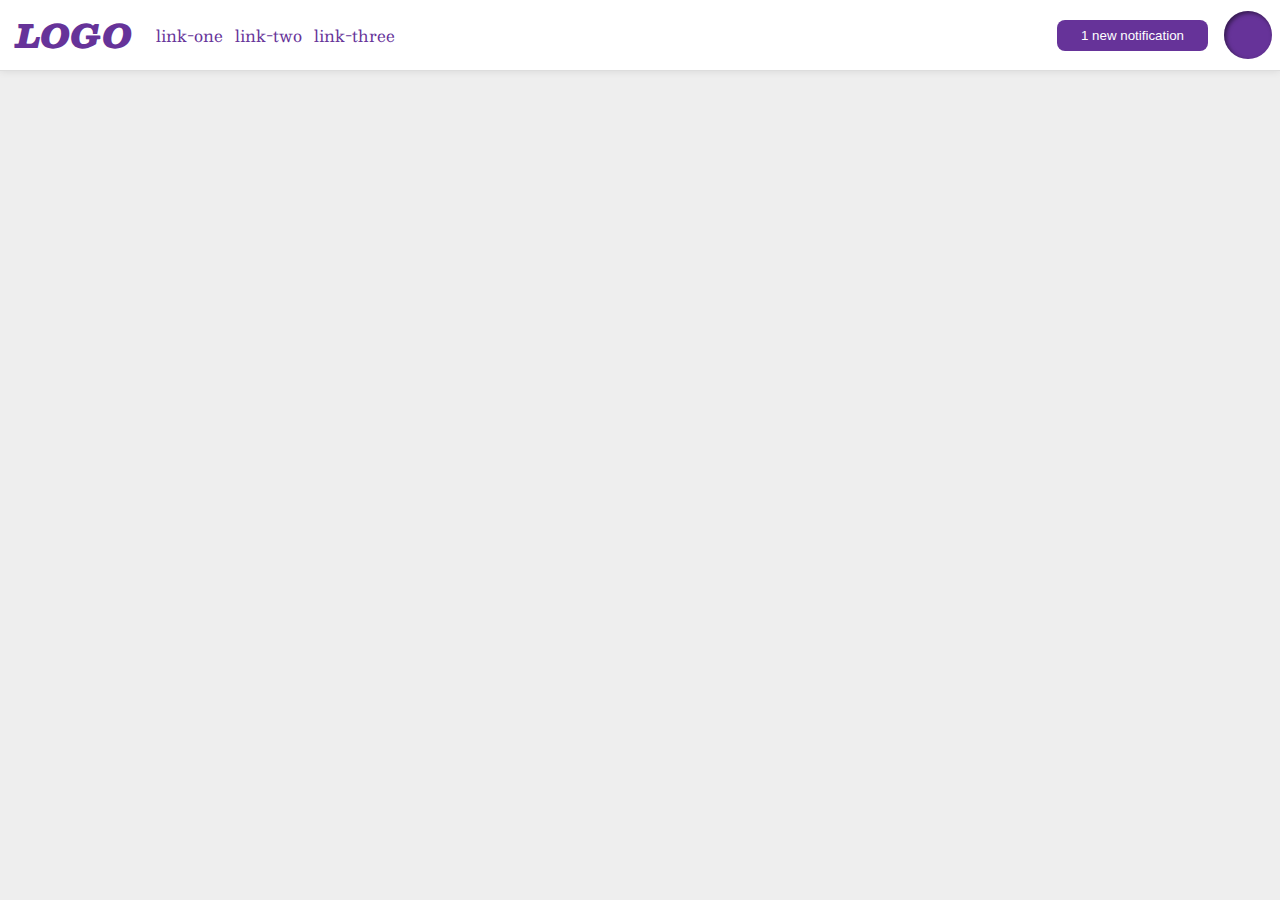
<file: flex/03-flex-header-2/index.html>
<!DOCTYPE html>
<html lang="en">
  <head>
    <meta charset="UTF-8">
    <meta http-equiv="X-UA-Compatible" content="IE=edge">
    <meta name="viewport" content="width=device-width, initial-scale=1.0">
    <title>Flex Header 2</title>
    <link rel="stylesheet" href="style.css">
  </head>
  <body>
    <div class="header">

      <div class="left">
          <div class="logo">
            LOGO
          </div>
          <ul class="links">
            <li><a href="https://google.com">link-one</a></li>
            <li><a href="https://google.com">link-two</a></li>
            <li><a href="https://google.com">link-three</a></li>
          </ul>
      </div>

      <div class="right">
        <button class="notifications">
        1 new notification
        </button>
        <div class="profile-image"></div>
      </div>


    </div>
  </body>
</html>
</file>
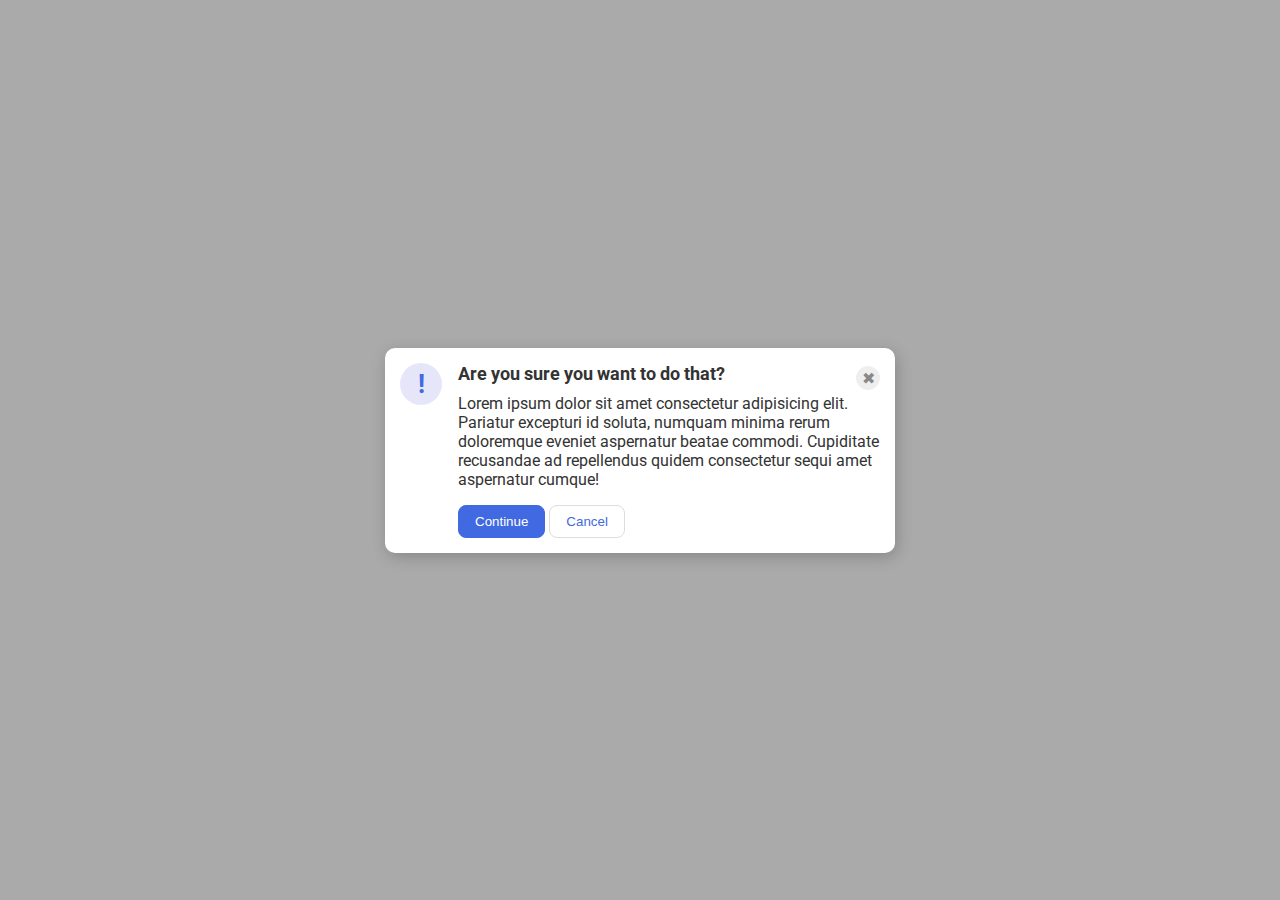
<file: flex/05-flex-modal/index.html>
<!DOCTYPE html>
<html lang="en">
  <head>
    <meta charset="UTF-8">
    <meta http-equiv="X-UA-Compatible" content="IE=edge">
    <meta name="viewport" content="width=device-width, initial-scale=1.0">
    <link rel="stylesheet" href="style.css">
    <title>Modal</title>
  </head>
  <body>
    <div class="modal">
      <div class="icon">!</div>
      <div>
        <div class="top">
          <div class="header">Are you sure you want to do that?</div>
          <button class="close-button">✖</button>
        </div>
        <div class="main">
          <div class="text">Lorem ipsum dolor sit amet consectetur adipisicing elit. Pariatur excepturi id soluta, numquam minima rerum doloremque eveniet aspernatur beatae commodi. Cupiditate recusandae ad repellendus quidem consectetur sequi amet aspernatur cumque!</div>
          <div>
            <button class="continue">Continue</button>
            <button class="cancel">Cancel</button>
          </div>
        </div>        
      </div>
    </div>
  </body>
</html>
</file>
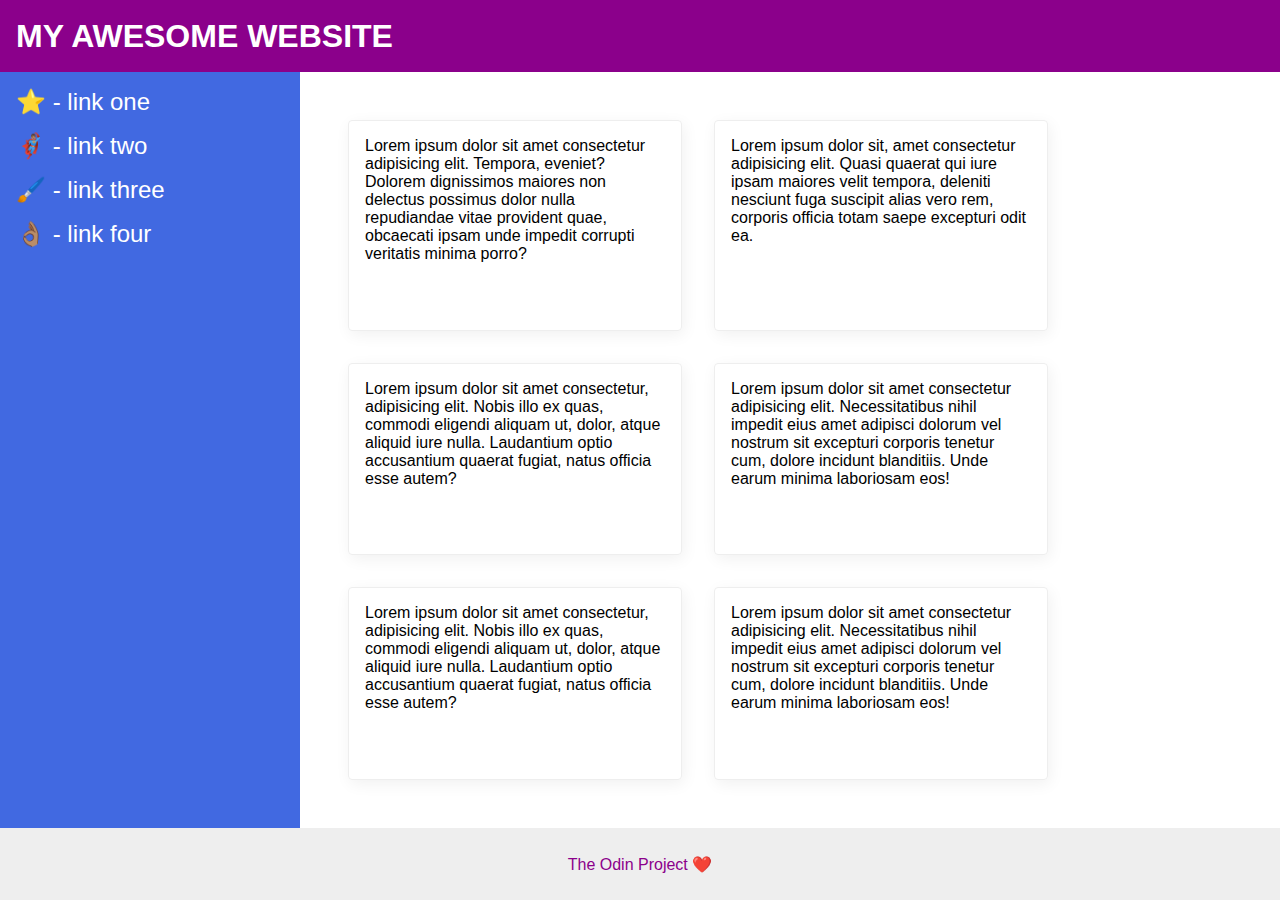
<file: flex/07-flex-layout-2/index.html>
<!DOCTYPE html>
<html lang="en">
  <head>
    <meta charset="UTF-8">
    <meta http-equiv="X-UA-Compatible" content="IE=edge">
    <meta name="viewport" content="width=device-width, initial-scale=1.0">
    <title>The Holy Grail</title>
    <link rel="stylesheet" href="style.css">
  </head>
  <body>
    <div class="header">
      MY AWESOME WEBSITE
    </div>
    
    <div class="main">
      <div class="sidebar">
        <ul>
          <li><a href="#">⭐ - link one</a></li>
          <li><a href="#">🦸🏽‍♂️ - link two</a></li>
          <li><a href="#">🖌️ - link three</a></li>
          <li><a href="#">👌🏽 - link four</a></li>
        </ul>
      </div>
      
      <div class="cards">
        <div class="card">Lorem ipsum dolor sit amet consectetur adipisicing elit. Tempora, eveniet? Dolorem dignissimos maiores non delectus possimus dolor nulla repudiandae vitae provident quae, obcaecati ipsam unde impedit corrupti veritatis minima porro?</div>
        <div class="card">Lorem ipsum dolor sit, amet consectetur adipisicing elit. Quasi quaerat qui iure ipsam maiores velit tempora, deleniti nesciunt fuga suscipit alias vero rem, corporis officia totam saepe excepturi odit ea.</div>
        <div class="card">Lorem ipsum dolor sit amet consectetur, adipisicing elit. Nobis illo ex quas, commodi eligendi aliquam ut, dolor, atque aliquid iure nulla. Laudantium optio accusantium quaerat fugiat, natus officia esse autem?</div>
        <div class="card">Lorem ipsum dolor sit amet consectetur adipisicing elit. Necessitatibus nihil impedit eius amet adipisci dolorum vel nostrum sit excepturi corporis tenetur cum, dolore incidunt blanditiis. Unde earum minima laboriosam eos!</div>
        <div class="card">Lorem ipsum dolor sit amet consectetur, adipisicing elit. Nobis illo ex quas, commodi eligendi aliquam ut, dolor, atque aliquid iure nulla. Laudantium optio accusantium quaerat fugiat, natus officia esse autem?</div>
        <div class="card">Lorem ipsum dolor sit amet consectetur adipisicing elit. Necessitatibus nihil impedit eius amet adipisci dolorum vel nostrum sit excepturi corporis tenetur cum, dolore incidunt blanditiis. Unde earum minima laboriosam eos!</div>
      </div>      
    </div>

    <div class="footer">
      The Odin Project ❤️
    </div>
  </body>
</html>
</file>
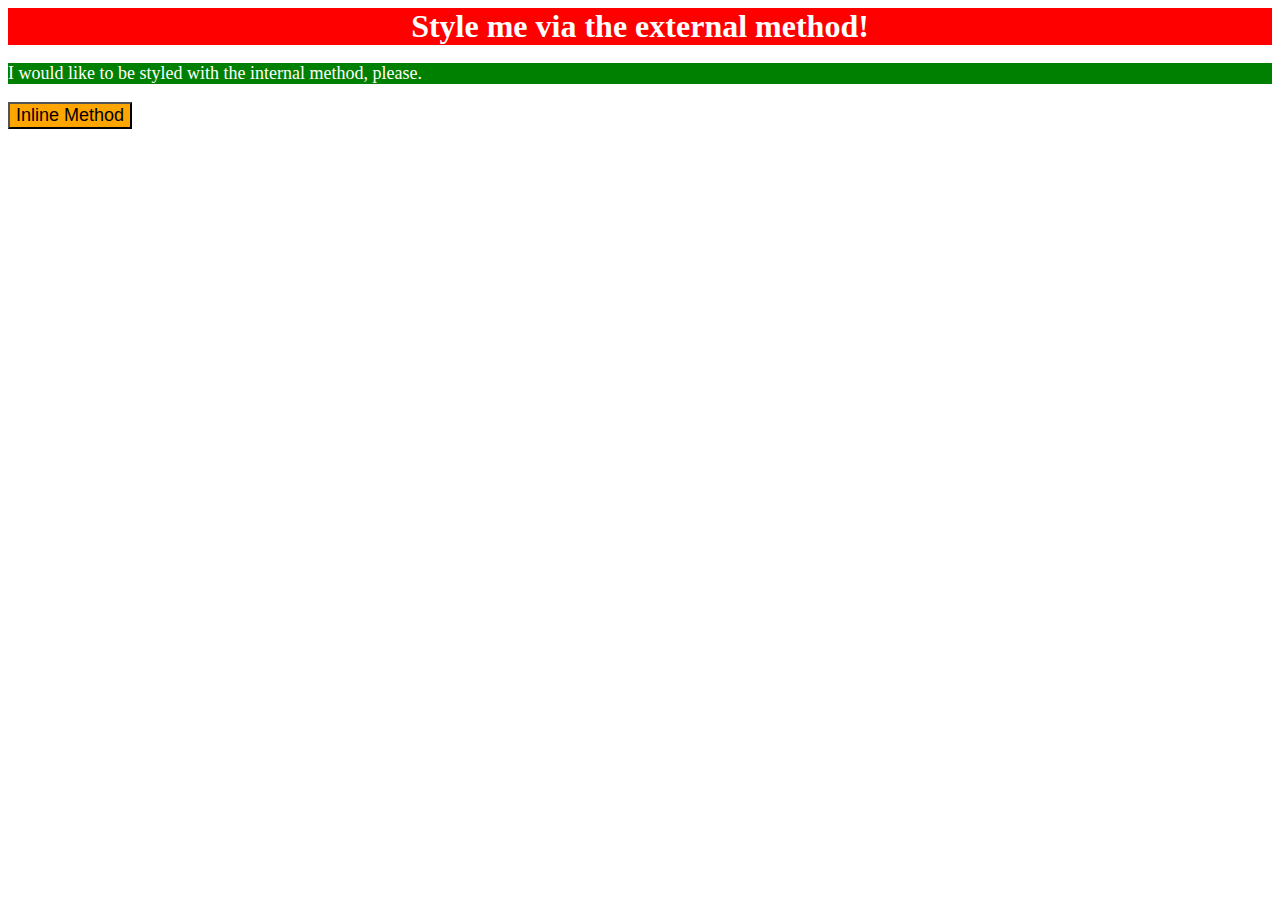
<file: foundations/01-css-methods/index.html>
<!DOCTYPE html>
<html lang="en">
  <head>
    <meta charset="UTF-8">
    <meta http-equiv="X-UA-Compatible" content="IE=edge">
    <meta name="viewport" content="width=device-width, initial-scale=1.0">
    <link rel="stylesheet" href="style.css">
    <title>Methods for Adding CSS</title>
    <style>
      p  
      {
        background-color: green;
        font-size: 18px;
        color: white;
      }
    </style>
  </head>
  <body>
    <div>Style me via the external method!</div>
    <p>I would like to be styled with the internal method, please.</p>
    <button style="background-color: orange; font-size: 18px;">Inline Method</button>
  </body>
</html>
</file>
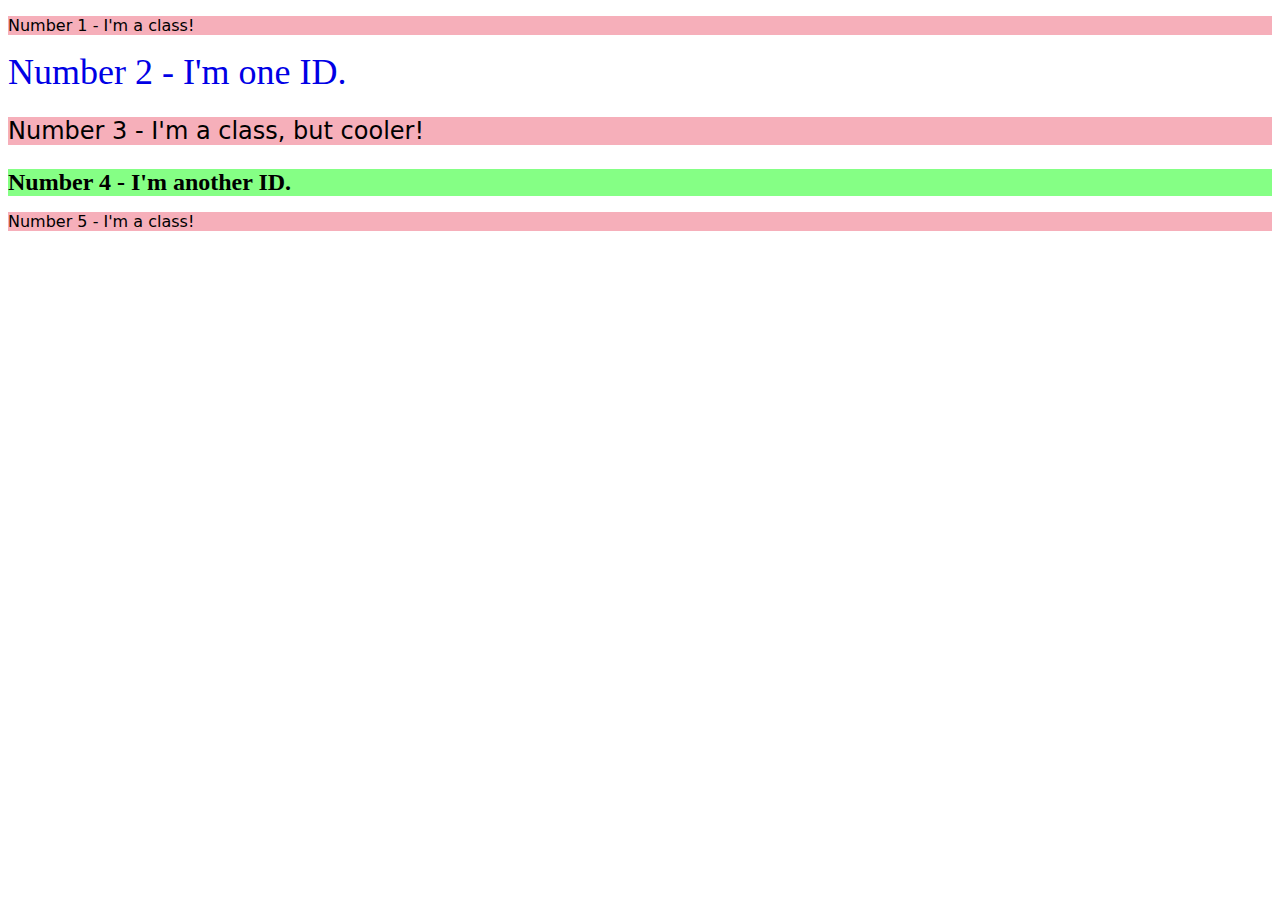
<file: foundations/02-class-id-selectors/index.html>
<!DOCTYPE html>
<html lang="en">
  <head>
    <meta charset="UTF-8">
    <meta http-equiv="X-UA-Compatible" content="IE=edge">
    <meta name="viewport" content="width=device-width, initial-scale=1.0">
    <title>Class and ID Selectors</title>
    <link rel="stylesheet" href="style.css">
  </head>
  <body>
    <p class="pink">Number 1 - I'm a class!</p>
    <div id="blue">Number 2 - I'm one ID.</div>
    <p class="pink bold">Number 3 - I'm a class, but cooler!</p>
    <div id="green">Number 4 - I'm another ID.</div>
    <p class="pink">Number 5 - I'm a class!</p>
  </body>
</html>
</file>
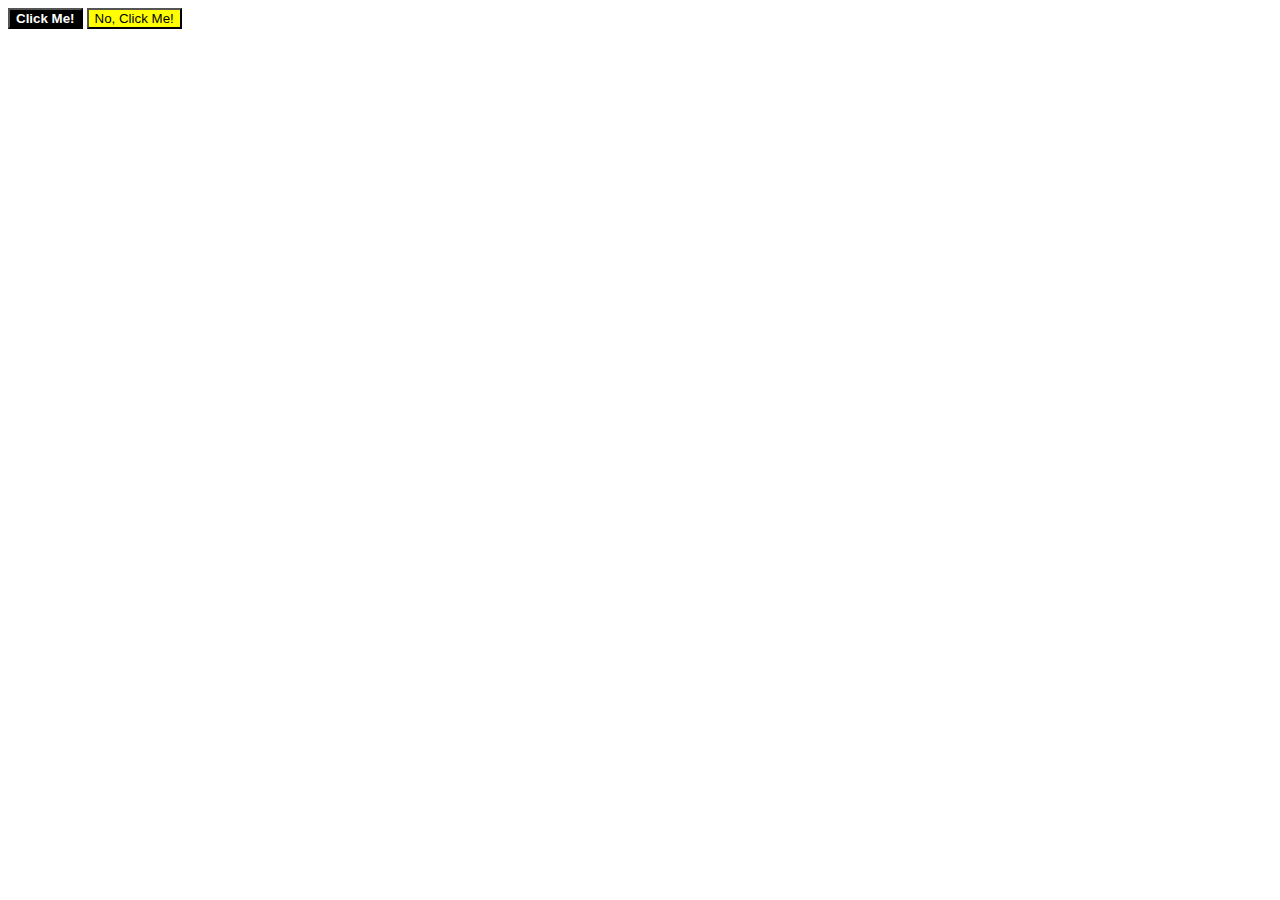
<file: foundations/03-grouping-selectors/index.html>
<!DOCTYPE html>
<html lang="en">
  <head>
    <meta charset="UTF-8">
    <meta http-equiv="X-UA-Compatible" content="IE=edge">
    <meta name="viewport" content="width=device-width, initial-scale=1.0">
    <title>Grouping Selectors</title>
    <link rel="stylesheet" href="style.css">
  </head>
  <body>
    <button class="black">Click Me!</button>
    <button class="yellow">No, Click Me!</button>
  </body>
</html>
</file>
<file: flex/03-flex-header-2/style.css>
/* this is some magical font-importing.  
you'll learn about it later. */
@import url('https://fonts.googleapis.com/css2?family=Besley:ital,wght@0,400;1,900&display=swap');

body {
  margin: 0;
  background: #eee;
  font-family: Besley, serif;
}

.header {
  background: white;
  border-bottom: 1px solid #ddd;
  box-shadow: 0 0 8px rgba(0,0,0,.1);
}

.profile-image {
  background: rebeccapurple;
  box-shadow: inset 2px 2px 4px rgba(0,0,0,.5);
  border-radius: 50%;
  width: 48px;
  height: 48px;
}

.logo {
  color: rebeccapurple;
  font-size: 32px;
  font-weight: 900;
  font-style: italic;
}

button {
  border: none;
  border-radius: 8px;
  background: rebeccapurple;
  color: white;
  padding: 8px 24px;
}

a {
  /* this removes the line under our links */
  text-decoration: none;
  color: rebeccapurple;
}

ul {
  list-style-type: none;
  padding: 0;
  margin: 0;
}

/*  */
.logo {
  display: flex;
  margin: 0 8px;
}
.links {
  display: flex;
  gap: 12px;
  align-items: center;
}
.left, .right {
  display: flex;
  align-items: center;
  gap: 16px;
  margin: 8px;

}
.header {
  display: flex;
  justify-content: space-between;
}
</file>
<file: flex/05-flex-modal/style.css>
@import url('https://fonts.googleapis.com/css2?family=Roboto:wght@400;700&display=swap');

html, body {
  height: 100%;
}

body {
  font-family: Roboto, sans-serif;
  margin: 0;
  background: #aaa;
  color: #333;
  /* I'll give you this one for free lol */
  display: flex;
  align-items: center;
  justify-content: center;
}

.modal {
  background: white;
  width: 480px;
  border-radius: 10px;
  box-shadow: 2px 4px 16px rgba(0,0,0,.2);
}

.icon {
  color: royalblue;
  font-size: 26px;
  font-weight: 700;
  background: lavender;
  width: 42px;
  height: 42px;
  border-radius: 50%;
  display: flex;
  align-items: center;
  justify-content: center;
}

.close-button {
  background: #eee;
  border-radius: 50%;
  color: #888;
  font-weight: 400;
  font-size: 16px;
  height: 24px;
  width: 24px;
  display: flex;
  align-items: center;
  justify-content: center;
  border: 1px solid #eee;
  padding: 0;
}

button {
  cursor: pointer;
  padding: 8px 16px;
  border-radius: 8px;
}

button.continue {
  background: royalblue;
  border: 1px solid royalblue;
  color: white;
}

button.cancel {
  background: white;
  border: 1px solid #ddd;
  color: royalblue;
}


.modal {
  padding: 15px;
  display: flex;
  gap: 16px;
}
.top {
  display: flex;
  align-items: center;
}
.close-button {
  margin-left: auto;
}
.header {
  font-weight: bold;
  font-size: large;
  margin-bottom: 10px;
}
.main {
  display: flex;
  flex-direction: column;
  gap: 16px;
}
.icon {
  flex-shrink: 0;
}
</file>
<file: flex/07-flex-layout-2/style.css>
body {
  font-family: -apple-system, BlinkMacSystemFont, 'Segoe UI', Roboto, Oxygen, Ubuntu, Cantarell, 'Open Sans', 'Helvetica Neue', sans-serif;
  margin: 0;
  min-height: 100vh;
}

.header {
  height: 72px;
  background: darkmagenta;
  color: white;
}

.footer {
  height: 72px;
  background: #eee;
  color: darkmagenta;
}

.sidebar {
  width: 300px;
  background: royalblue;
  box-sizing: border-box;
}

.card {
  border: 1px solid #eee;
  box-shadow: 2px 4px 16px rgba(0,0,0,.06);
  border-radius: 4px;
}

body {
  display: flex;
  flex-direction: column;
  justify-content: space-between;
}

.cards {
  display: flex;
  padding: 48px;
  flex: auto;
  flex-wrap: wrap;
  gap: 32px;
}
.card {
  max-width: 300px;
  padding: 16px;
  flex-shrink: 0;
  
}
.main {
  display: flex;
  flex: 1;
}
.sidebar {
  flex-basis: auto;
  flex-shrink: 0;
  padding: 16px;
  
}

.header, .footer {
  display: flex;
  align-items: center;
}

.header {
  font-size: 32px;
  font-weight: 900;
  padding-left: 16px;
}

a {
  text-decoration: none;
  color: white;
  font-size: 24px;
}

ul {
  list-style: none;
  padding: 0;
  margin: 0;
}

li {
  margin-bottom: 16px;
}

.footer {
  text-align: center;
  justify-content: center;
}
</file>
<file: foundations/01-css-methods/style.css>
div
{
    background-color: red;
    color: white;
    font-size: 32px;
    text-align: center;
    font-weight: 700;
}
</file>
<file: foundations/02-class-id-selectors/style.css>
.pink{
    background-color: rgb(246, 175, 186);
    font-family: "Verdana", "DejaVu Sans", sans-serif;
}

.pink.bold{
    font-size: 24px;
}
#blue{
    color: rgb(0, 0, 229);
    font-size: 36px;
}
#green{
    background-color: rgb(133, 255, 133);
    font-size: 24px;
    font-weight: bold;
}
</file>
<file: foundations/03-grouping-selectors/style.css>
.black{
    background-color: black;
    font-weight: bold;
    color: white;
}
.yellow{
    background-color: yellow;
}
.yellow.black{
    font-size: 28px;
    font-family:    Helvetica, "Times New Roman", sans-serif;
}
</file>
